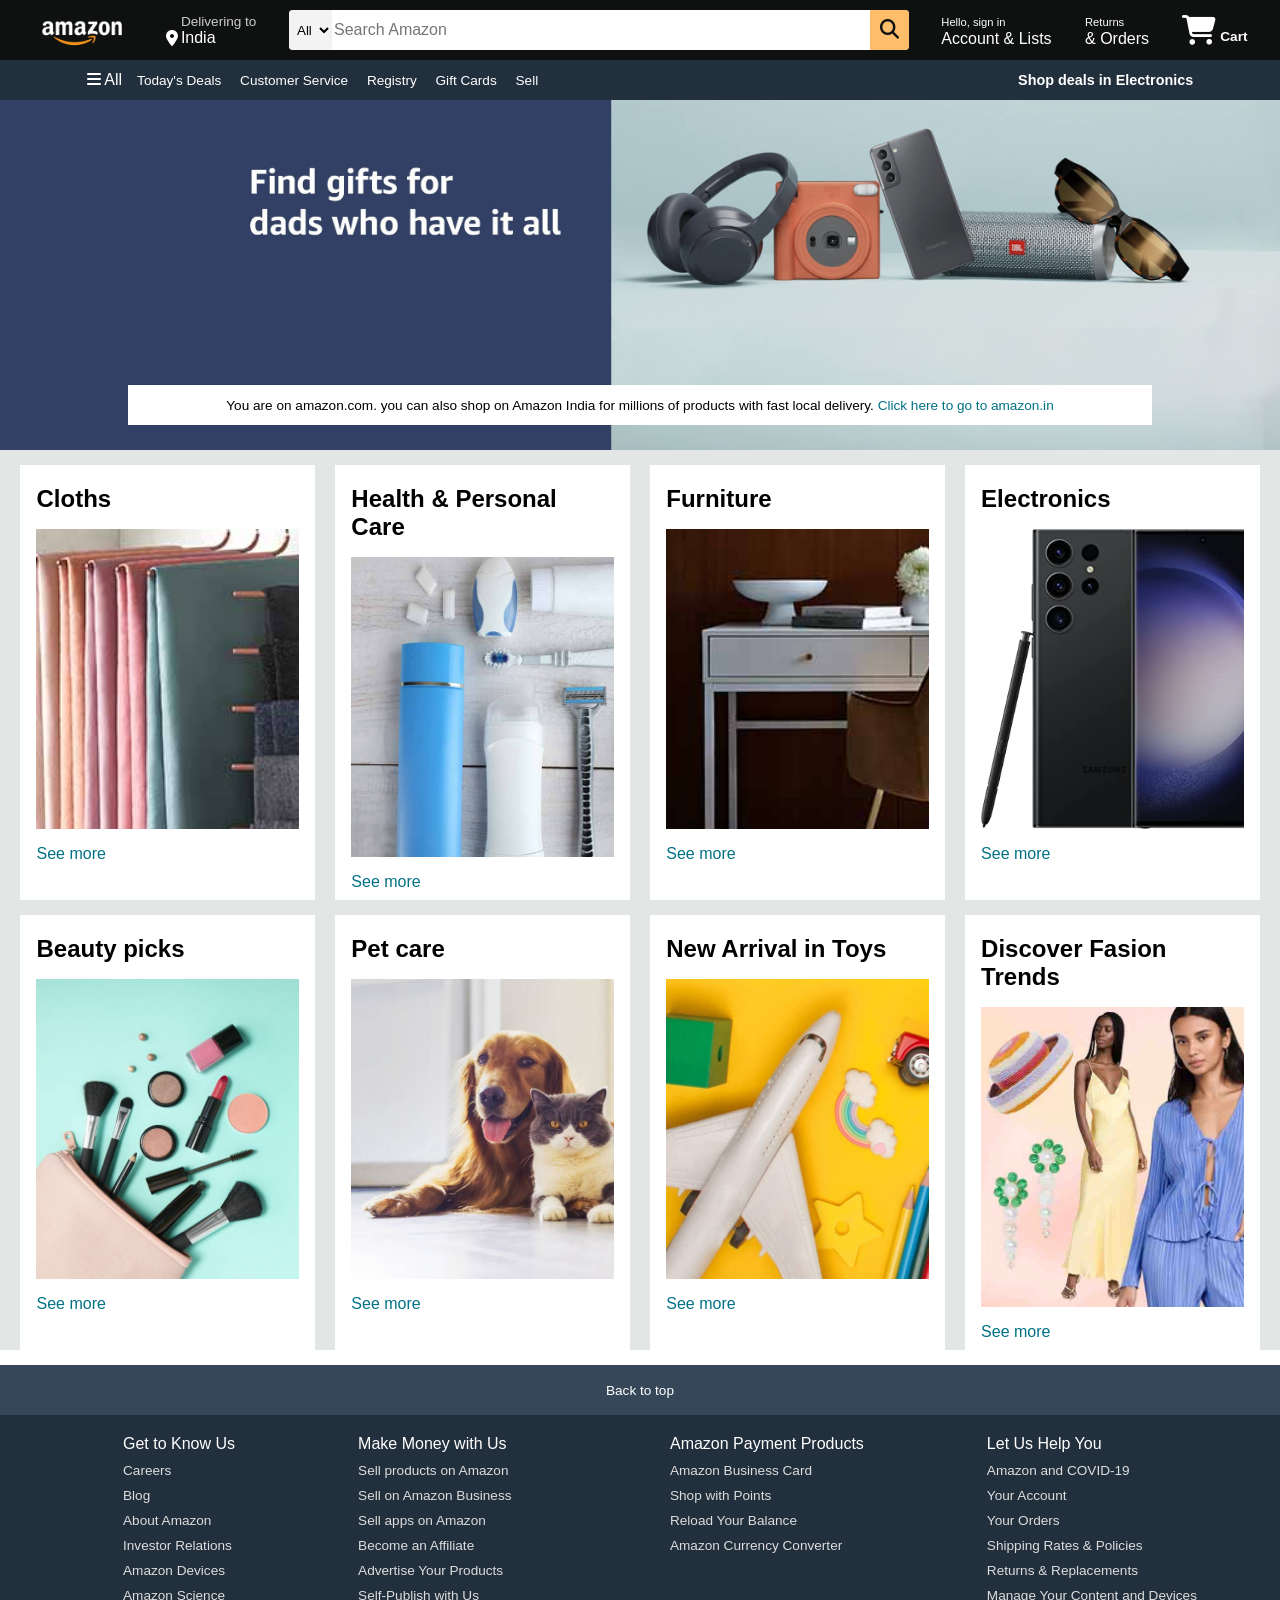
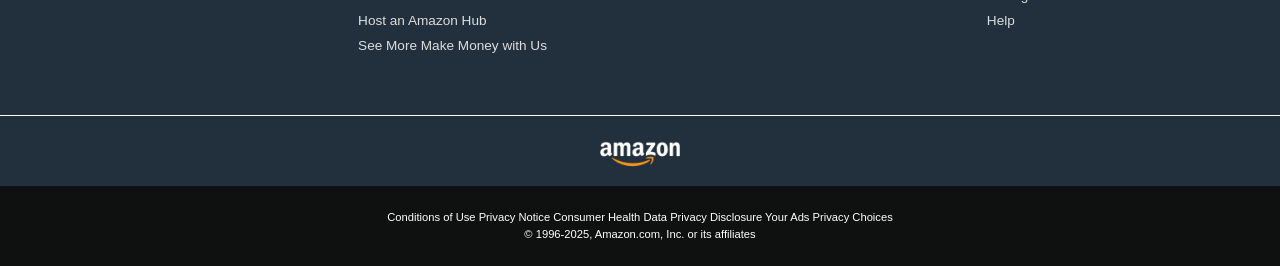
<file: index.html>
<!DOCTYPE html>
<html lang="en">
<head>
    <meta charset="UTF-8">
    <meta http-equiv="x-UA-Compatible" content="IE=edge">
    <meta name="viewport" content="width=device-width", initial scale="1.0">
    <title>Amazon</title>
    <link rel="stylesheet" href="https://cdnjs.cloudflare.com/ajax/libs/font-awesome/6.5.1/css/all.min.css" integrity="sha512-DTOQO9RWCH3ppGqcWaEA1BIZOC6xxalwEsw9c2QQeAIftl+Vegovlnee1c9QX4TctnWMn13TZye+giMm8e2LwA==" crossorigin="anonymous" referrerpolicy="no-referrer" />
    <link rel="stylesheet" href="style.css">
</head>
<body>
  <header>
    <div class="navbar">
    <div class="nav-logo border">
    <div class="logo"> </div>
    </div>
    
    <div class="nav-adress border">
<p class="add-first">Delivering to</p>
<div class="add-icon">
  <i class="fa-solid fa-location-dot"></i>
  <p class="add-second">India</p>
</div>
    </div>

    <div class="nav-search">
<select class="search-select">
<option>All</option>
</select>
<input placeholder="Search Amazon" class="search-input">
<div class="search-icon">
<i class="fa-solid fa-magnifying-glass"></i>
</div>
    </div>

    <div class="nav-signin border">
      <p><span>Hello, sign in</span></p>
      <p class="nav-second">Account & Lists</p>
    </div>

    <div class="nav-signin border">
      <p><span>Returns</span></p>
      <p class="nav-second">& Orders</p>
    </div>

    <div class="nav-cart border">
      <i class="fa-solid fa-cart-shopping"></i>
    Cart
    </div>
    </div>

    <div class="panel">
      <div class="panel-all">
        <i class="fa-solid fa-bars"></i>
        All
      </div>

      <div class="panel-ops">
      <p>Today's Deals</p>
      <p>Customer Service</p>
      <p>Registry</p>
      <p>Gift Cards</p>
      <p>Sell</p>
      </div>

      <div class="panel-deals">
        Shop deals in Electronics 
      </div>
    </div>
  </header>

  <div class="hero-section">
    <div class="hero-msg">
      <p>You are on amazon.com. you can also shop on Amazon India for millions of products with fast local delivery. <a>Click here to go to amazon.in</a></p>
    </div>
  </div>

  <div class="shop-section">
  <div class="box">
<div class="box-content">
  <h2>Cloths</h2>
  <div class="box-img" style="background-image: url(images/box1_image.jpg);"></div>
  <p>See more</p>
</div>
  </div>

   <div class="box">
    <div class="box-content">
      <h2>Health & Personal Care</h2>
      <div class="box-img" style="background-image: url(images/box2_image.jpg);"></div>
      <p>See more</p>
    </div>
  </div>

    <div class="box">
    <div class="box-content">
      <h2>Furniture</h2>
      <div class="box-img" style="background-image: url(images/box3_image.jpg);"></div>
      <p>See more</p>
    </div>
  </div>

   <div class="box">
    <div class="box-content">
      <h2>Electronics</h2>
      <div class="box-img" style="background-image: url(images/box4_image.jpg);"></div>
      <p>See more</p>
    </div>
  </div>

  <div class="box">
    <div class="box-content">
      <h2>Beauty picks</h2>
      <div class="box-img" style="background-image: url(images/box5_image.jpg);"></div>
      <p>See more</p>
    </div>
      </div>

      <div class="box">
        <div class="box-content">
          <h2>Pet care</h2>
          <div class="box-img" style="background-image: url(images/box6_image.jpg);"></div>
          <p>See more</p>
        </div>
          </div>

          <div class="box">
            <div class="box-content">
              <h2>New Arrival in Toys</h2>
              <div class="box-img" style="background-image: url(images/box7_image.jpg);"></div>
              <p>See more</p>
            </div>
              </div>

              <div class="box">
                <div class="box-content">
                  <h2>Discover Fasion Trends</h2>
                  <div class="box-img" style="background-image: url(images/box8_image.jpg);"></div>
                  <p>See more</p>
                </div>
                  </div>             
  </div>

  <footer>
    <div class="foot-panel1">
      Back to top
    </div>

    <div class="foot-panel2">
      <ul>
<p>Get to Know Us</p>
<a>Careers</a>
<a>Blog</a>
<a>About Amazon</a>
<a>Investor Relations</a>
<a>Amazon Devices</a>
<a>Amazon Science</a>
      </ul>
      <ul>
       <p>Make Money with Us</p>
       <a>Sell products on Amazon</a>
       <a>Sell on Amazon Business</a>
       <a>Sell apps on Amazon</a>
       <a>Become an Affiliate</a>
       <a>Advertise Your Products</a>
       <a>Self-Publish with Us</a>
       <a>Host an Amazon Hub</a>
       <a>See More Make Money with Us</a>
      </ul>
      <ul>
        <p>Amazon Payment Products</p>
        <a>Amazon Business Card</a>
        <a>Shop with Points</a>
        <a>Reload Your Balance</a>
        <a>Amazon Currency Converter</a>
      </ul>
<ul>
<p>Let Us Help You</p>
<a>Amazon and COVID-19</a>
<a>Your Account</a>
<a>Your Orders</a>
<a>Shipping Rates & Policies</a>
<a>Returns & Replacements</a>
<a>Manage Your Content and Devices</a>
<a>Help</a>
</ul>
    </div>

  <div class="foot-panel3">
    <div class="logo"></div>
  </div>

  <div class="foot-panel4">
    <div class="pages">
<a>Conditions of Use</a>
<a>Privacy Notice</a>
<a>Consumer Health Data Privacy Disclosure</a>
<a>Your Ads Privacy Choices</a>
 </div>
 <div class="copyright">
  © 1996-2025, Amazon.com, Inc. or its affiliates
 </div>
  </div>
  </footer>
</body>
</html>
</file>
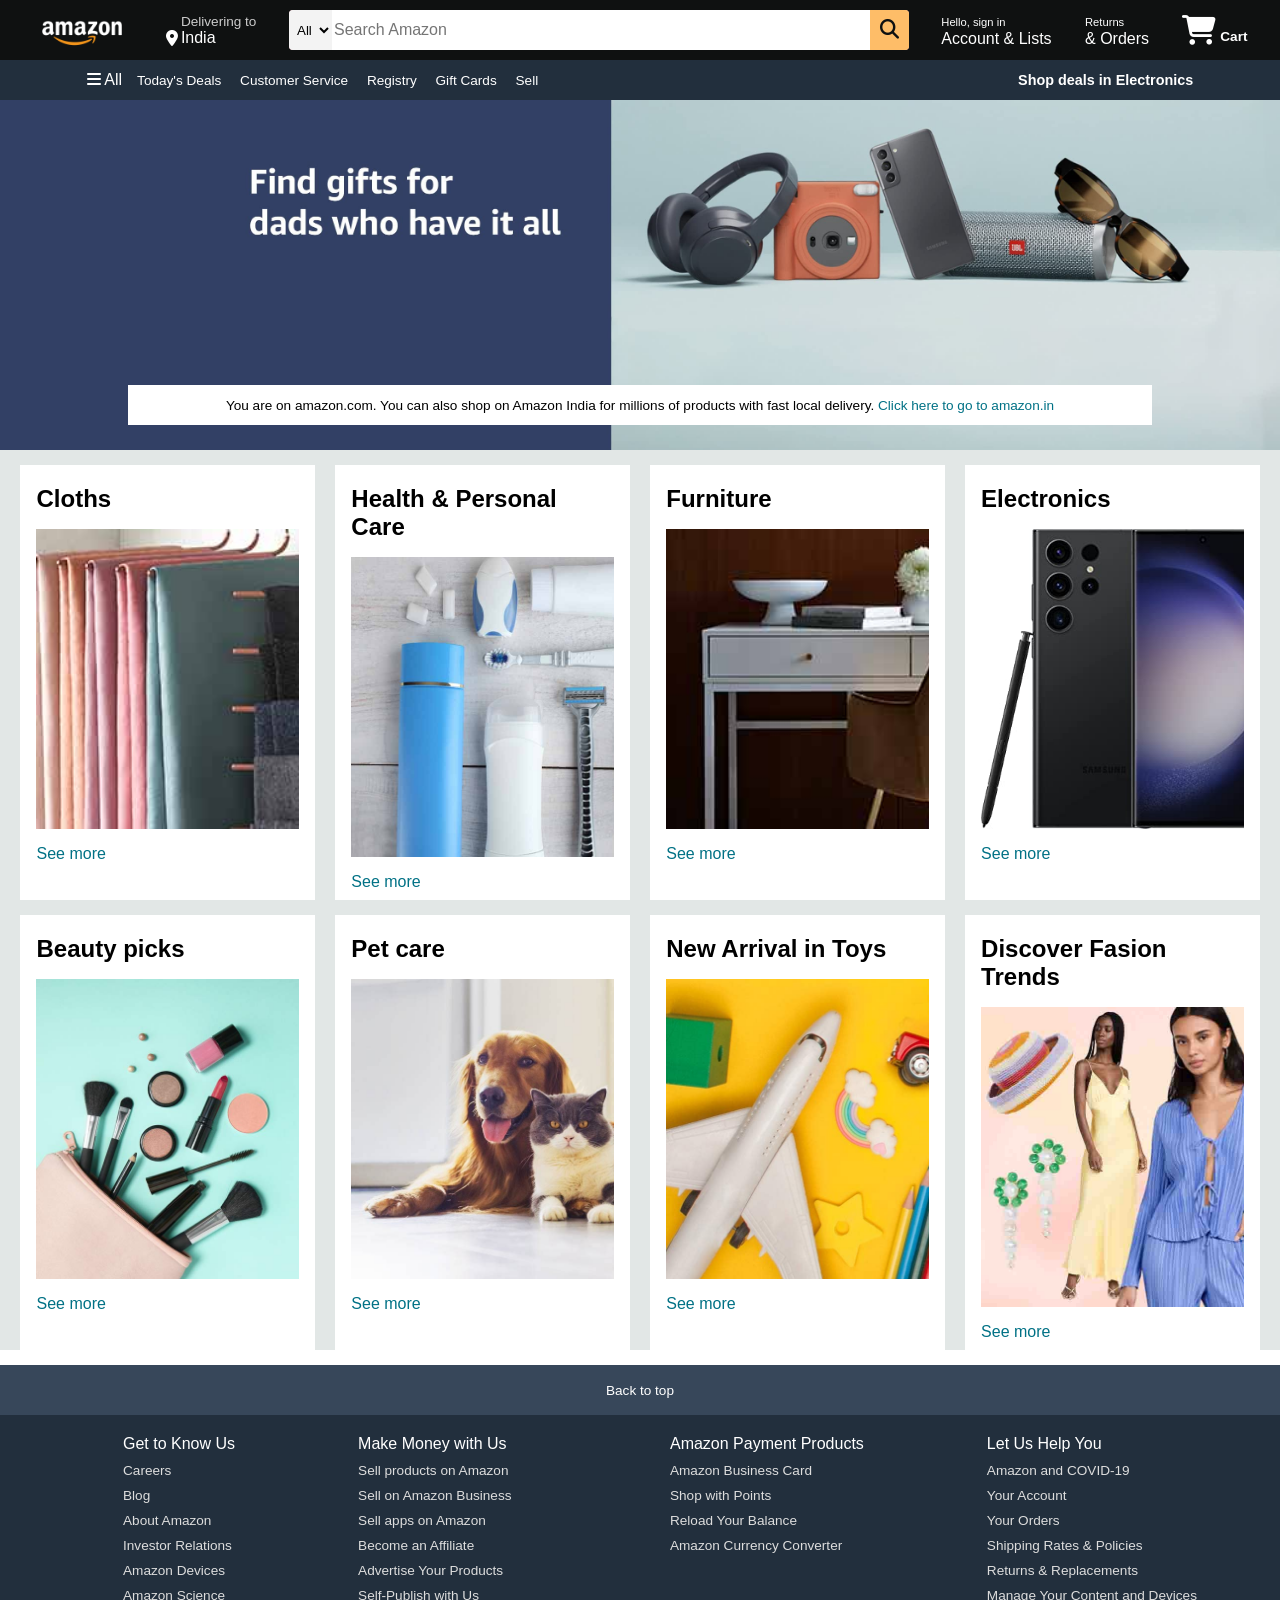
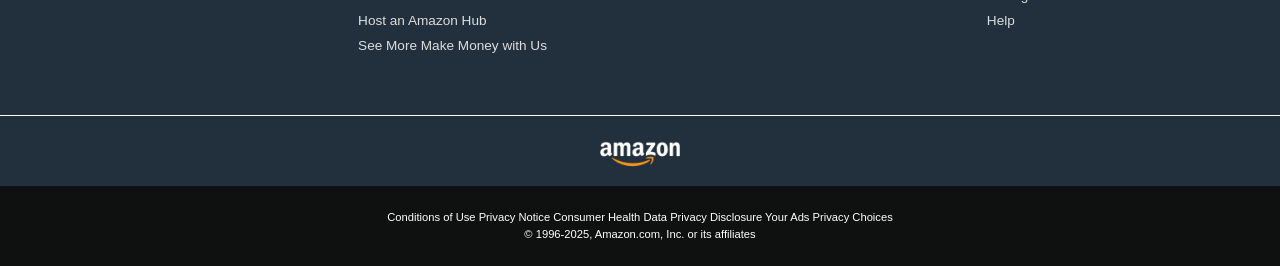
<file: public/index.html>
<!DOCTYPE html>
<html lang="en">
<head>
    <meta charset="UTF-8">
    <meta http-equiv="x-UA-Compatible" content="IE=edge">
    <meta name="viewport" content="width=device-width", initial scale="1.0">
    <title>Amazon</title>
    <link rel="stylesheet" href="https://cdnjs.cloudflare.com/ajax/libs/font-awesome/6.5.1/css/all.min.css" integrity="sha512-DTOQO9RWCH3ppGqcWaEA1BIZOC6xxalwEsw9c2QQeAIftl+Vegovlnee1c9QX4TctnWMn13TZye+giMm8e2LwA==" crossorigin="anonymous" referrerpolicy="no-referrer" />
    <link rel="stylesheet" href="style.css">
</head>
<body>
  <header>
    <div class="navbar">
    <div class="nav-logo border">
    <div class="logo"> </div>
    </div>
    
    <div class="nav-adress border">
<p class="add-first">Delivering to</p>
<div class="add-icon">
  <i class="fa-solid fa-location-dot"></i>
  <p class="add-second">India</p>
</div>
    </div>

    <div class="nav-search">
<select class="search-select">
<option>All</option>
</select>
<input placeholder="Search Amazon" class="search-input">
<div class="search-icon">
<i class="fa-solid fa-magnifying-glass"></i>
</div>
    </div>

    <div class="nav-signin border">
      <p><span>Hello, sign in</span></p>
      <p class="nav-second">Account & Lists</p>
    </div>

    <div class="nav-signin border">
      <p><span>Returns</span></p>
      <p class="nav-second">& Orders</p>
    </div>

    <div class="nav-cart border">
      <i class="fa-solid fa-cart-shopping"></i>
    Cart
    </div>
    </div>

    <div class="panel">
      <div class="panel-all">
        <i class="fa-solid fa-bars"></i>
        All
      </div>

      <div class="panel-ops">
      <p>Today's Deals</p>
      <p>Customer Service</p>
      <p>Registry</p>
      <p>Gift Cards</p>
      <p>Sell</p>
      </div>

      <div class="panel-deals">
        Shop deals in Electronics 
      </div>
    </div>
  </header>

  <div class="hero-section">
    <div class="hero-msg">
      <p>You are on amazon.com. You can also shop on Amazon India for millions of products with fast local delivery. <a>Click here to go to amazon.in</a></p>
    </div>
  </div>

  <div class="shop-section">
  <div class="box">
<div class="box-content">
  <h2>Cloths</h2>
  <div class="box-img" style="background-image: url(assets/images/ui-assets/product-listings/box1_image.jpg);"></div>
  <p>See more</p>
</div>
  </div>

   <div class="box">
    <div class="box-content">
      <h2>Health & Personal Care</h2>
      <div class="box-img" style="background-image: url(assets/images/ui-assets/product-listings/box2_image.jpg);"></div>
      <p>See more</p>
    </div>
  </div>

    <div class="box">
    <div class="box-content">
      <h2>Furniture</h2>
      <div class="box-img" style="background-image: url(assets/images/ui-assets/product-listings/box3_image.jpg);"></div>
      <p>See more</p>
    </div>
  </div>

   <div class="box">
    <div class="box-content">
      <h2>Electronics</h2>
      <div class="box-img" style="background-image: url(assets/images/ui-assets/product-listings/box4_image.jpg);"></div>
      <p>See more</p>
    </div>
  </div>

  <div class="box">
    <div class="box-content">
      <h2>Beauty picks</h2>
      <div class="box-img" style="background-image: url(assets/images/ui-assets/product-listings/box5_image.jpg);"></div>
      <p>See more</p>
    </div>
      </div>

      <div class="box">
        <div class="box-content">
          <h2>Pet care</h2>
          <div class="box-img" style="background-image: url(assets/images/ui-assets/product-listings/box6_image.jpg);"></div>
          <p>See more</p>
        </div>
          </div>

          <div class="box">
            <div class="box-content">
              <h2>New Arrival in Toys</h2>
              <div class="box-img" style="background-image: url(assets/images/ui-assets/product-listings/box7_image.jpg);"></div>
              <p>See more</p>
            </div>
              </div>

              <div class="box">
                <div class="box-content">
                  <h2>Discover Fasion Trends</h2>
                  <div class="box-img" style="background-image: url(assets/images/ui-assets/product-listings/box8_image.jpg);"></div>
                  <p>See more</p>
                </div>
                  </div>             
  </div>

  <footer>
    <div class="foot-panel1">
      Back to top
    </div>

    <div class="foot-panel2">
      <ul>
<p>Get to Know Us</p>
<a>Careers</a>
<a>Blog</a>
<a>About Amazon</a>
<a>Investor Relations</a>
<a>Amazon Devices</a>
<a>Amazon Science</a>
      </ul>
      <ul>
       <p>Make Money with Us</p>
       <a>Sell products on Amazon</a>
       <a>Sell on Amazon Business</a>
       <a>Sell apps on Amazon</a>
       <a>Become an Affiliate</a>
       <a>Advertise Your Products</a>
       <a>Self-Publish with Us</a>
       <a>Host an Amazon Hub</a>
       <a>See More Make Money with Us</a>
      </ul>
      <ul>
        <p>Amazon Payment Products</p>
        <a>Amazon Business Card</a>
        <a>Shop with Points</a>
        <a>Reload Your Balance</a>
        <a>Amazon Currency Converter</a>
      </ul>
<ul>
<p>Let Us Help You</p>
<a>Amazon and COVID-19</a>
<a>Your Account</a>
<a>Your Orders</a>
<a>Shipping Rates & Policies</a>
<a>Returns & Replacements</a>
<a>Manage Your Content and Devices</a>
<a>Help</a>
</ul>
    </div>

  <div class="foot-panel3">
    <div class="logo"></div>
  </div>

  <div class="foot-panel4">
    <div class="pages">
<a>Conditions of Use</a>
<a>Privacy Notice</a>
<a>Consumer Health Data Privacy Disclosure</a>
<a>Your Ads Privacy Choices</a>
 </div>
 <div class="copyright">
  © 1996-2025, Amazon.com, Inc. or its affiliates
 </div>
  </div>
  </footer>
</body>
</html>
</file>
<file: style.css>
* {
    margin: 0;
    font-family: Arial;
    border: border-box;
}

.navbar {
    height: 60px;
    background-color: #0f1111;
    color: white;
    display: flex;
    align-items: center;
    justify-content: space-evenly;
}

.nav-logo {
    height: 50px;
    width: 100px;
} 

.logo {
background-image: url("images/amazon_logo.png");
background-size: cover;
height: 50px;
width: 100px;
}

.border {
    border: 1px solid transparent;
}

.border:hover {
    border: 1.5px solid white;
}

/** box2 **/
.add-first {
    color: #cccccc;
    font-size: 0.85rem;
    margin-left: 15px;
}

.add-second {
    font-size: 1rem;
    margin-left: 3px;
}

.add-icon {
    display: flex;
    align-items: center;
}

/* box3 */
.nav-search{
    display: flex;
    justify-content: space-evenly;
    background-color: pink;
    width: 620px;
    height: 40px;
    border-radius: 4px;
}

.search-select{
    background-color: #f3f3f3;
    width: 50px;
text-align: center;
border-top-left-radius: 4px;
border-bottom-left-radius: 4px;
    border: none;
}

.search-input{
    width: 100%;
    font-size: 1rem;
    border: none;
}

.search-icon{
    width: 45px;
    display: flex;
    justify-content: center;
    align-items: center;
    font-size: 1.2rem;
    background-color: #febd68;
    border-top-right-radius: 4px;
    border-bottom-right-radius: 4px;
    color: #0f1111;
}

.nav-search:hover{
    border: 2px solid orange; 
}

/**  box4 **/
span{
    font-size: 0.7rem;
    
}

nav.second{
    font-size: 0.85rem;
    font-weight: 700;
}

/** box6 **/
.nav-cart i {
    font-size: 30px;
}

.nav-cart {
    font-size: 0.85rem;
    font-weight: 700;
}

/** panel **/
.panel {
    height: 40px;
    background-color: #222f3d;
    display: flex;
    color: white;
    align-items: center;
    justify-content: center;
}

.panel-ops p {
    display: inline;
    margin-left: 15px;
}

.panel-ops {
    width: 70%;
    font-size: 0.85rem;
}

.panel-deals {
font-size: 0.9rem;
font-weight: 700;
}

/** hero section **/
.hero-section {
    background-image: url("images/hero_image.jpg");
    background-size: cover;
    height: 350px;
    display: flex;
    justify-content: center;
    align-items: flex-end;
}

.hero-msg {
    background-color: white;
    color: black;
    height: 40px;
    display: flex;
    align-items: center;
    justify-content: center;
    font-size: 0.85rem;
    width: 80%;
    margin-bottom: 25px;
}

.hero-msg a {
    color: #007185;
}

/** shop-section**/
.shop-section {
    display: flex;
    flex-wrap: wrap;
    justify-content: space-evenly;
    background-color: #e2e7e6;
}

.box {
   /* border: 2px solid black; */
    height: 400px;
    width: 23%;
    background-color: white;
    padding: 20px 0px 15px;
    margin-top: 15px;
}

.box-img {
    height: 300px;
    background-size: cover;
    margin-top: 1rem;
    margin-bottom: 1rem;
}

.box-content {
    margin-left: 1rem;
    margin-right: 1rem;
}

.box-content p {
    color: #007185;
}

/** footer **/
footer {
   margin-top: 15px; 
}

.foot-panel1 {
    background-color: #37475a;
    color: white;
    height: 50px;
    display: flex;
    justify-content: center;
    align-items: center;
    font-size: 0.85rem;
}

.foot-panel2 {
    background-color: #222f3d;
    color: white;
    height: 300px;
    display: flex;
    justify-content: space-evenly;
}

ul {
    margin-top: 20px;
}

ul a {
    display: block;
    font-size: 0.85rem;
    margin-top: 10px;
    color: #dddddd;
}

.foot-panel3 {
    background-color: #222f3d;
    color: white;
    border-top: 0.5px solid white;
    height: 70px;
    display: flex;
    justify-content: center;
    align-items: center;
}

.logo {
    background-image: url("images/amazon_logo.png");
    background-size: cover;
    height: 50px;
    width: 100px;
    }

    .foot-panel4 {
        background-color: #0f1111;
        color: white;
        height: 80px;
        font-size: 0.7rem;
        text-align: center;
    }

.pages {
    padding-top: 25px;
}

.copyright {
    padding-top: 5px;
}
</file>
<file: public/style.css>
* {
    margin: 0;
    font-family: Arial;
    border: border-box;
}

.navbar {
    height: 60px;
    background-color: #0f1111;
    color: white;
    display: flex;
    align-items: center;
    justify-content: space-evenly;
}

.nav-logo {
    height: 50px;
    width: 100px;
} 

.logo {
background-image: url("assets/images/ui-assets/logos/amazon_logo.png");
background-size: cover;
height: 50px;
width: 100px;
}

.border {
    border: 1px solid transparent;
}

.border:hover {
    border: 1.5px solid white;
}

/** box2 **/
.add-first {
    color: #cccccc;
    font-size: 0.85rem;
    margin-left: 15px;
}

.add-second {
    font-size: 1rem;
    margin-left: 3px;
}

.add-icon {
    display: flex;
    align-items: center;
}

/* box3 */
.nav-search{
    display: flex;
    justify-content: space-evenly;
    background-color: pink;
    width: 620px;
    height: 40px;
    border-radius: 4px;
}

.search-select{
    background-color: #f3f3f3;
    width: 50px;
text-align: center;
border-top-left-radius: 4px;
border-bottom-left-radius: 4px;
    border: none;
}

.search-input{
    width: 100%;
    font-size: 1rem;
    border: none;
}

.search-icon{
    width: 45px;
    display: flex;
    justify-content: center;
    align-items: center;
    font-size: 1.2rem;
    background-color: #febd68;
    border-top-right-radius: 4px;
    border-bottom-right-radius: 4px;
    color: #0f1111;
}

.nav-search:hover{
    border: 2px solid orange; 
}

/**  box4 **/
span{
    font-size: 0.7rem;
    
}

nav.second{
    font-size: 0.85rem;
    font-weight: 700;
}

/** box6 **/
.nav-cart i {
    font-size: 30px;
}

.nav-cart {
    font-size: 0.85rem;
    font-weight: 700;
}

/** panel **/
.panel {
    height: 40px;
    background-color: #222f3d;
    display: flex;
    color: white;
    align-items: center;
    justify-content: center;
}

.panel-ops p {
    display: inline;
    margin-left: 15px;
}

.panel-ops {
    width: 70%;
    font-size: 0.85rem;
}

.panel-deals {
font-size: 0.9rem;
font-weight: 700;
}

/** hero section **/
.hero-section {
    background-image: url("assets/images/ui-assets/hero/hero_image.jpg");
    background-size: cover;
    height: 350px;
    display: flex;
    justify-content: center;
    align-items: flex-end;
}

.hero-msg {
    background-color: white;
    color: black;
    height: 40px;
    display: flex;
    align-items: center;
    justify-content: center;
    font-size: 0.85rem;
    width: 80%;
    margin-bottom: 25px;
}

.hero-msg a {
    color: #007185;
}

/** shop-section**/
.shop-section {
    display: flex;
    flex-wrap: wrap;
    justify-content: space-evenly;
    background-color: #e2e7e6;
}

.box {
   /* border: 2px solid black; */
    height: 400px;
    width: 23%;
    background-color: white;
    padding: 20px 0px 15px;
    margin-top: 15px;
}

.box-img {
    height: 300px;
    background-size: cover;
    margin-top: 1rem;
    margin-bottom: 1rem;
}

.box-content {
    margin-left: 1rem;
    margin-right: 1rem;
}

.box-content p {
    color: #007185;
}

/** footer **/
footer {
   margin-top: 15px; 
}

.foot-panel1 {
    background-color: #37475a;
    color: white;
    height: 50px;
    display: flex;
    justify-content: center;
    align-items: center;
    font-size: 0.85rem;
}

.foot-panel2 {
    background-color: #222f3d;
    color: white;
    height: 300px;
    display: flex;
    justify-content: space-evenly;
}

ul {
    margin-top: 20px;
}

ul a {
    display: block;
    font-size: 0.85rem;
    margin-top: 10px;
    color: #dddddd;
}

.foot-panel3 {
    background-color: #222f3d;
    color: white;
    border-top: 0.5px solid white;
    height: 70px;
    display: flex;
    justify-content: center;
    align-items: center;
}

.logo {
    background-image: url("assets/images/ui-assets/logos/amazon_logo.png");
    background-size: cover;
    height: 50px;
    width: 100px;
    }

    .foot-panel4 {
        background-color: #0f1111;
        color: white;
        height: 80px;
        font-size: 0.7rem;
        text-align: center;
    }

.pages {
    padding-top: 25px;
}

.copyright {
    padding-top: 5px;
}
</file>
